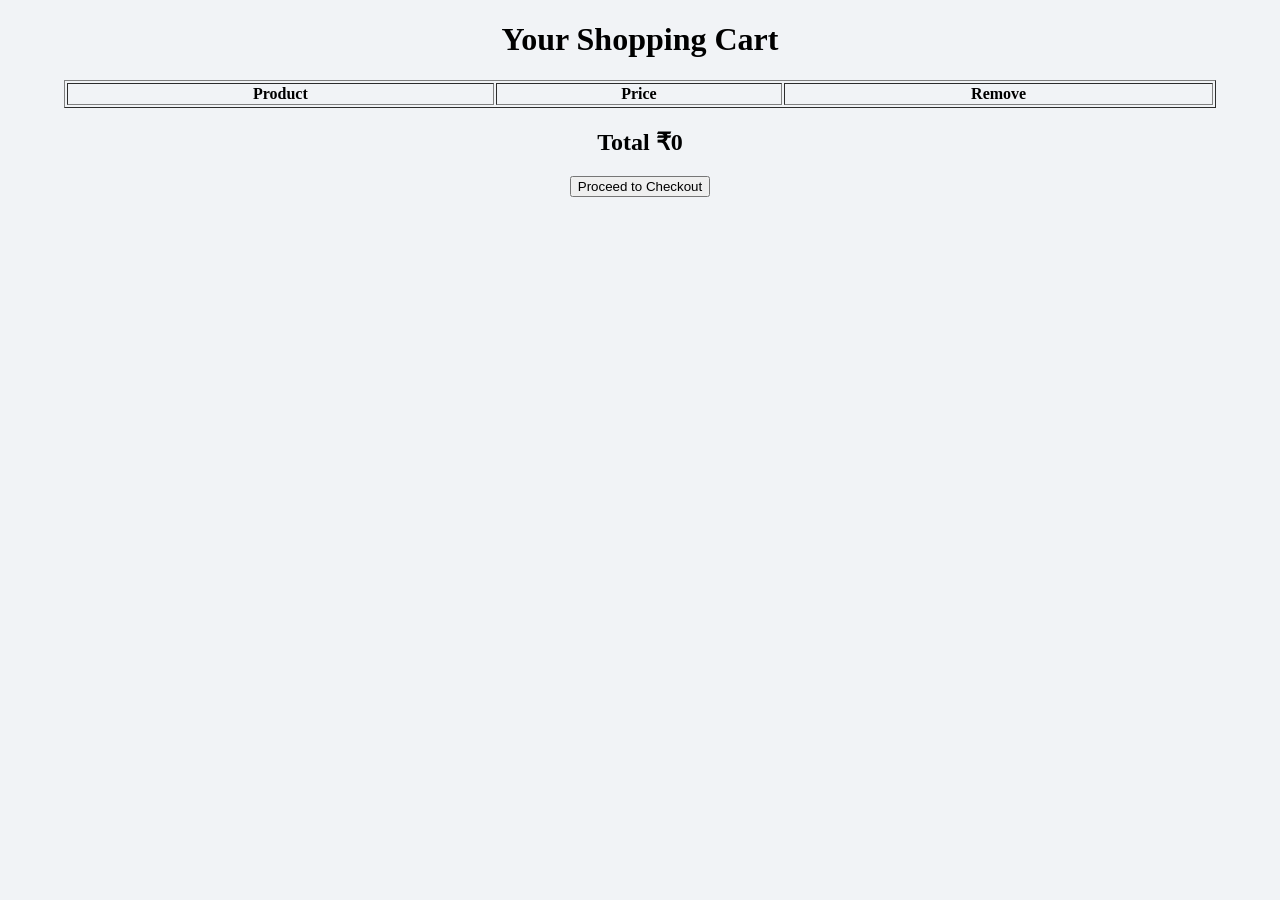
<file: cart.html>
<!DOCTYPE html>
<html>

<head>

<meta name="viewport" content="width=device-width, initial-scale=1">

<title>Cart</title>

<link rel="stylesheet" href="style.css">

</head>

<body>

<h1 style="text-align:center">Your Shopping Cart</h1>

<table border="1" width="90%" align="center">

<thead>

<tr>
<th>Product</th>
<th>Price</th>
<th>Remove</th>
</tr>

</thead>

<tbody id="cart-table"></tbody>

</table>

<h2 style="text-align:center">Total ₹<span id="total"></span></h2>

<div style="text-align:center">

<a href="checkout.html">

<button>Proceed to Checkout</button>

</a>

</div>

<script src="cart.js"></script>

</body>
</html>
</file>
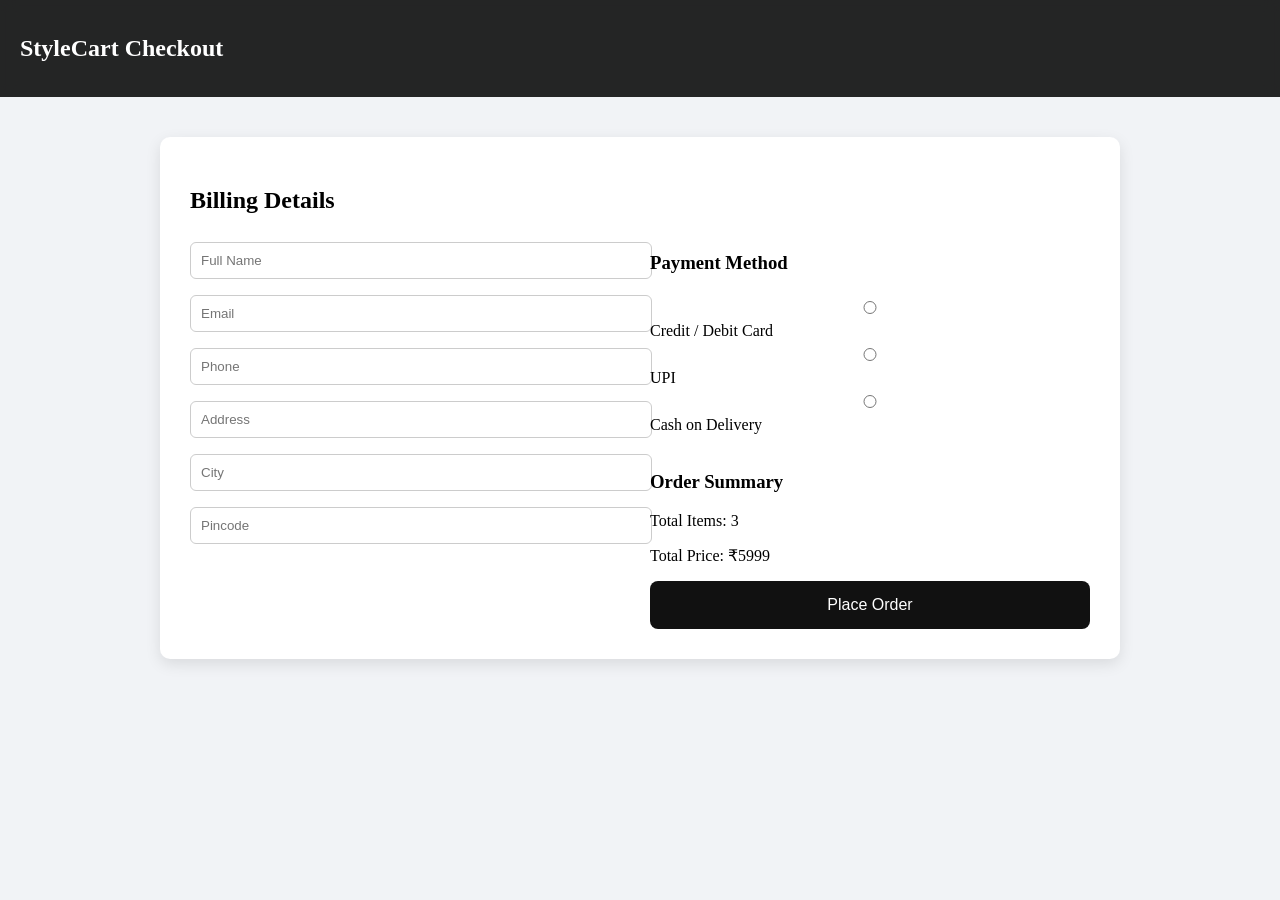
<file: checkout.html>
<!DOCTYPE html>
<html>
<head>

<meta charset="UTF-8">
<meta name="viewport" content="width=device-width, initial-scale=1.0">

<title>Checkout | StyleCart</title>

<link rel="stylesheet" href="style.css">

<style>

.checkout-container{
max-width:900px;
margin:40px auto;
background:white;
padding:30px;
border-radius:10px;
box-shadow:0 5px 15px rgba(0,0,0,0.1);
}

.checkout-grid{
display:grid;
grid-template-columns:1fr 1fr;
gap:20px;
}

.checkout-container input{
width:100%;
padding:10px;
margin:8px 0;
border-radius:6px;
border:1px solid #ccc;
}

.pay-btn{
width:100%;
padding:15px;
background:#111;
color:white;
border:none;
border-radius:8px;
font-size:16px;
cursor:pointer;
}

.pay-btn:hover{
background:#333;
}

</style>

</head>

<body>

<header>

<h2>StyleCart Checkout</h2>

</header>


<div class="checkout-container">

<h2>Billing Details</h2>

<div class="checkout-grid">

<div>

<input placeholder="Full Name">

<input placeholder="Email">

<input placeholder="Phone">

<input placeholder="Address">

<input placeholder="City">

<input placeholder="Pincode">

</div>

<div>

<h3>Payment Method</h3>

<label><input type="radio" name="pay"> Credit / Debit Card</label><br>

<label><input type="radio" name="pay"> UPI</label><br>

<label><input type="radio" name="pay"> Cash on Delivery</label>

<br><br>

<h3>Order Summary</h3>

<p>Total Items: <span id="items">3</span></p>

<p>Total Price: ₹<span id="price">5999</span></p>

<button class="pay-btn">Place Order</button>

</div>

</div>

</div>

</body>
</html>
</file>
<file: style.css>
/* RESET */
body{
font-family:Poppins;
margin:0;
background:#f1f3f6;
transition:0.3s;
}

/* DARK MODE */
body.dark{
background:#111;
color:white;
}

/* ================= LOADER ================= */
#loader{
position:fixed;
top:0;
left:0;
width:100%;
height:100%;
background:white;
display:flex;
align-items:center;
justify-content:center;
font-size:24px;
z-index:9999;
}

/* ================= HEADER ================= */
header{
display:flex;
justify-content:space-between;
align-items:center;
padding:15px 20px;
background:rgba(0,0,0,0.85);
backdrop-filter:blur(8px);
color:white;
position:sticky;
top:0;
z-index:1000;
gap:10px;
}

.logo{height:40px;}

.search{
flex:1;
display:flex;
justify-content:center;
}

.search input{
padding:10px 15px;
border-radius:25px;
border:none;
width:350px;
max-width:90%;
outline:none;
}

/* ================= HERO ================= */
.hero{
text-align:center;
padding:70px 20px;
background:linear-gradient(135deg,#ff416c,#ff4b2b);
color:white;
}

.hero button{
margin-top:15px;
padding:10px 20px;
border:none;
border-radius:20px;
background:black;
color:white;
cursor:pointer;
}

/* ================= RECOMMEND ================= */
.recommend-section{
margin:20px;
padding:20px;
background:white;
border-radius:12px;
box-shadow:0 4px 12px rgba(0,0,0,0.08);
}

body.dark .recommend-section{
background:#1e1e1e;
}

/* ================= LAYOUT ================= */
.layout{
display:flex;
gap:20px;
padding:20px;
align-items:flex-start;
}

/* SIDEBAR */
.sidebar{
width:220px;
background:white;
padding:15px;
border-radius:10px;
box-shadow:0 4px 12px rgba(0,0,0,0.08);
}

body.dark .sidebar{
background:#1e1e1e;
}

/* 🔥 FILTER BUTTONS FIX */
.sidebar button{
display:block;
width:100%;
margin:6px 0;
padding:8px;
border:none;
background:#111;
color:white;
border-radius:6px;
cursor:pointer;
transition:0.2s;
}

.sidebar button:hover{
background:#333;
}

/* ================= GRID ================= */
.products{
flex:1;
display:grid;
grid-template-columns:repeat(auto-fit,minmax(220px,1fr));
gap:20px;
}

/* ================= PRODUCT ================= */
.product{
background:white;
padding:15px;
border-radius:12px;
text-align:center;
transition:0.3s;
box-shadow:0 4px 12px rgba(0,0,0,0.08);
}

body.dark .product{
background:#1e1e1e;
color:white;
}

.product:hover{
transform:translateY(-6px);
box-shadow:0 10px 20px rgba(0,0,0,0.15);
}

.product img{
width:100%;
height:200px;
object-fit:cover;
border-radius:10px;
cursor:pointer;
}

.product button{
margin-top:10px;
padding:8px;
border:none;
background:black;
color:white;
border-radius:6px;
cursor:pointer;
}

/* ================= CART ================= */
.cart-slider{
position:fixed;
right:-350px;
top:0;
width:320px;
height:100%;
background:white;
transition:0.3s;
padding:20px;
z-index:2000;
overflow-y:auto; /* 🔥 FIX */
box-shadow:-5px 0 20px rgba(0,0,0,0.2);
}

.cart-slider.open{
right:0;
}

body.dark .cart-slider{
background:#1e1e1e;
color:white;
}

/* ================= QUICK VIEW ================= */
.quick-view{
position:fixed;
top:0;
left:0;
width:100%;
height:100%;
background:rgba(0,0,0,0.6);
display:none;
align-items:center;
justify-content:center;
z-index:3000;
}

.quick-box{
background:white;
padding:20px;
border-radius:10px;
width:300px;
text-align:center;
}

body.dark .quick-box{
background:#1e1e1e;
color:white;
}

/* ================= TOAST ================= */
#toast{
position:fixed;
bottom:20px;
left:50%;
transform:translateX(-50%);
background:#28a745;
color:white;
padding:10px 20px;
border-radius:8px;
display:none;
}

/* ================= EMPTY ================= */
#empty{
text-align:center;
margin-top:20px;
display:none;
}

/* ================= MOBILE ================= */
@media(max-width:768px){

.layout{
flex-direction:column;
padding:10px;
}

/* 🔥 AMAZON STYLE FILTER BAR (IMPROVED) */
.sidebar{
width:100%;
display:flex;
overflow-x:auto;
gap:10px;
padding:10px;
}

.sidebar button{
min-width:110px;
white-space:nowrap;
}

.products{
grid-template-columns:repeat(2,1fr);
gap:15px;
}

.search input{
width:100%;
}

.hero{
padding:50px 15px;
}

.hero h1{
font-size:24px;
}

}
.qty-box{
display:flex;
justify-content:center;
gap:5px;
margin-top:8px;
}

.qty-box button{
padding:5px 10px;
cursor:pointer;
}
.cart-item {
  border-bottom: 1px solid #ddd;
  padding: 10px 0;
}

.cart-item button {
  background: red;
  color: white;
  border: none;
  padding: 5px 8px;
  cursor: pointer;
}

#cart > button{
  width:100%;
  margin-top:12px;
  padding:10px 12px;
  border:none;
  background:#111;
  color:#fff;
  border-radius:8px;
  cursor:pointer;
}
</file>
